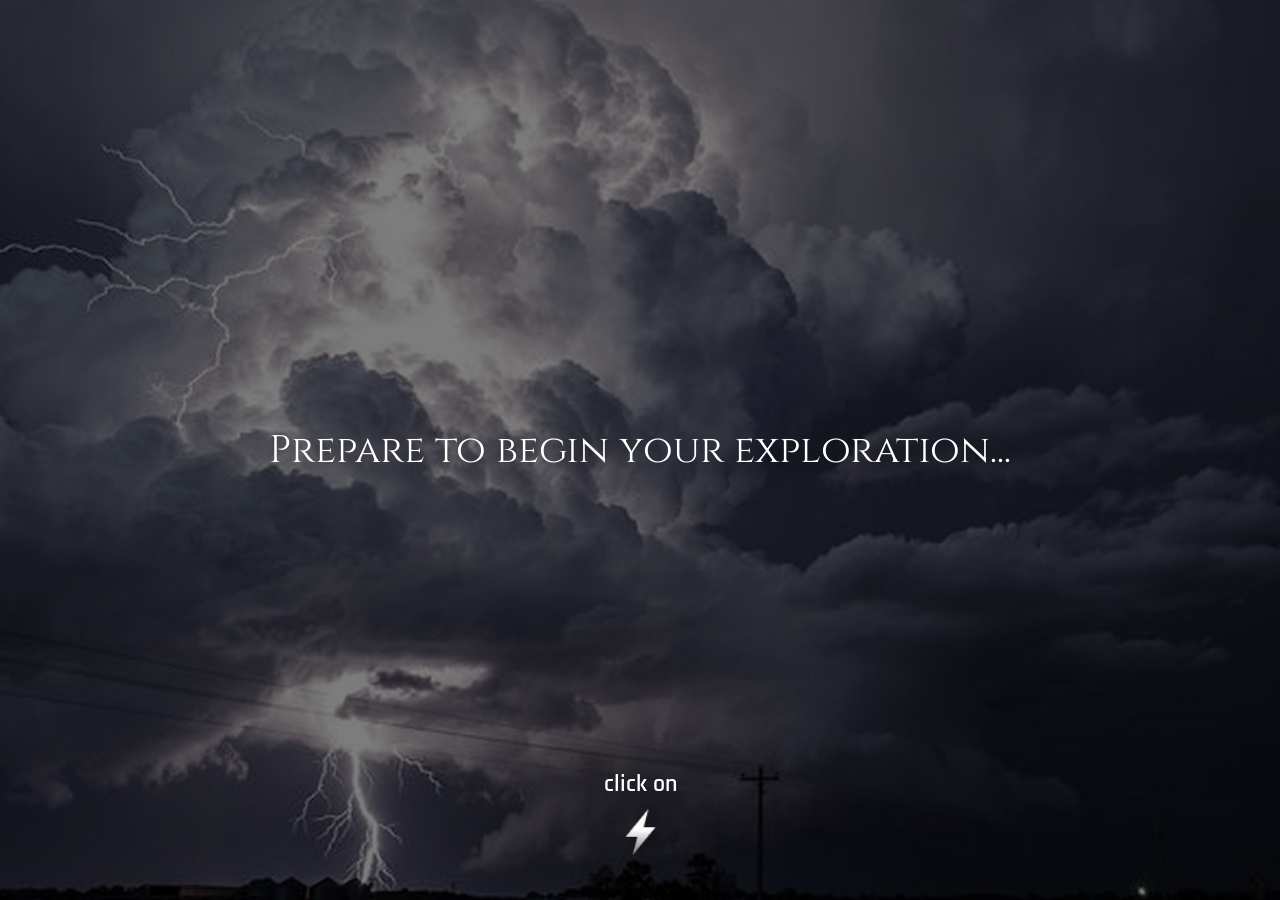
<file: index.html>
<!doctype html>
<html lang="en">
<head>
    <meta charset="UTF-8">
    <meta name="viewport"
          content="width=device-width, user-scalable=no, initial-scale=1.0, maximum-scale=1.0, minimum-scale=1.0">
    <meta http-equiv="X-UA-Compatible" content="ie=edge">
    <title>Home</title>
    <link rel="stylesheet" href="style.css">
</head>
<body>
    <div class="home_con">
        <div class="home_back"></div>
        <div class="home_title">Prepare to begin your exploration...</div>


        <div class="home_btn">
            <span>click on</span>
            <div class="home_icon"><img src="image/icon1.png"/></div>
        </div>
    </div>
    <script src="js/home.js"></script>
</body>
</html>
</file>
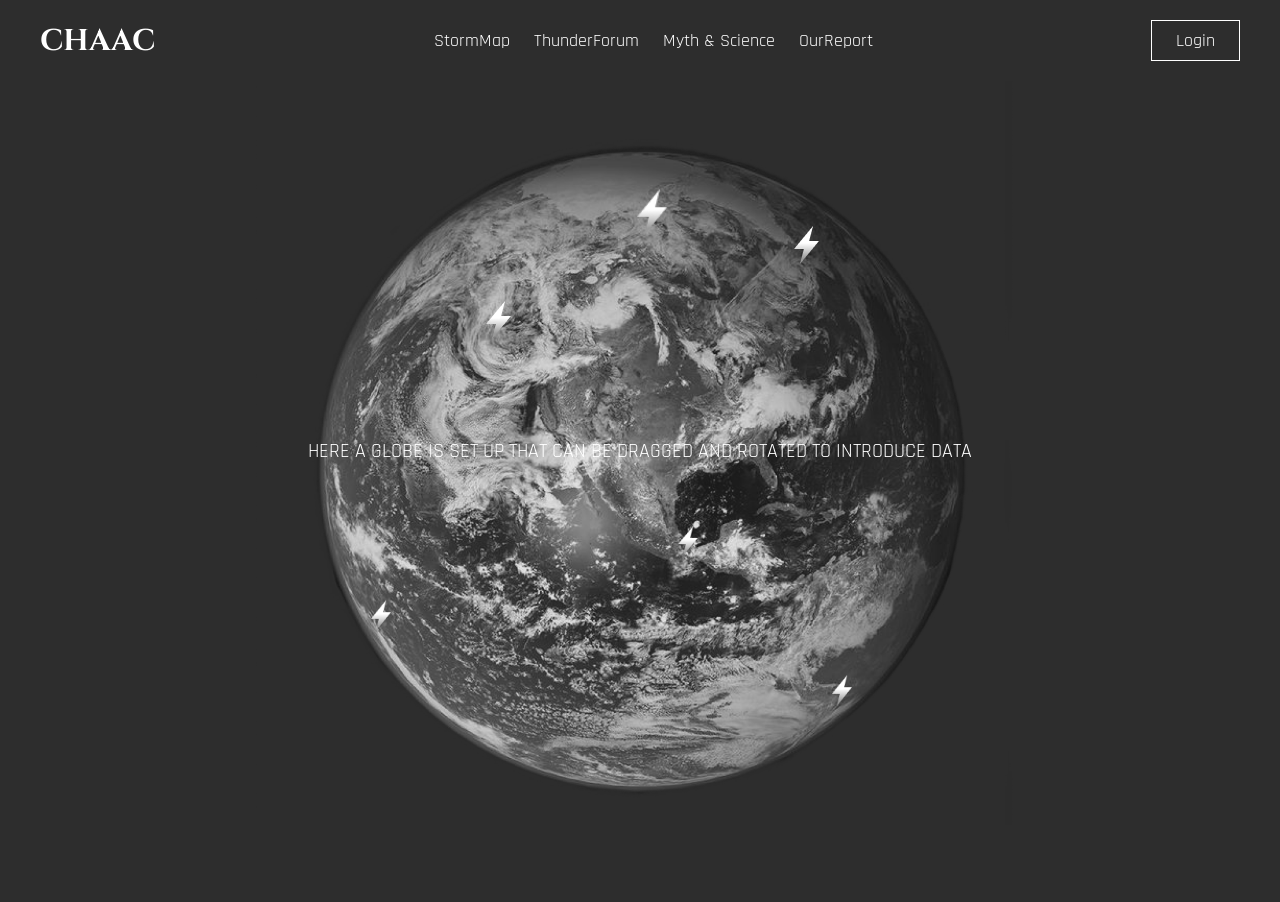
<file: forum.html>
<!doctype html>
<html lang="en">
<head>
    <meta charset="UTF-8">
    <meta name="viewport"
          content="width=device-width, user-scalable=no, initial-scale=1.0, maximum-scale=1.0, minimum-scale=1.0">
    <meta http-equiv="X-UA-Compatible" content="ie=edge">
    <title>Forum</title>
    <link rel="stylesheet" href="style.css">
</head>
<body>
<header class="map_header">
    <a href="./stormmap.html" class="logo">CHAAC</a>
    <menu>
        <a href="./stormmap1.html">StormMap</a>
        <a href="./forum.html">ThunderForum</a>
        <a href="#">Myth & Science</a>
        <a href="./ourreprt.html">OurReport</a>
    </menu>
    <a href="./login.html" class="login">Login</a>
</header>
<section class="forum_con">
    <div class="forum_con_earth">
        <img src="image/img9.png"/>
        <div class="forum_text">
            Here a globe is set up that can be dragged and rotated to introduce data
        </div>

        <div class="forum_icon1">
            <img src="image/icon1.png"/>
            <span>United Kingdom</span>
        </div>
        <div class="forum_icon2"><img src="image/icon1.png"/></div>
        <div class="forum_icon3"><img src="image/icon1.png"/></div>
        <div class="forum_icon4"><img src="image/icon1.png"/></div>
        <div class="forum_icon5"><img src="image/icon1.png"/></div>
        <div class="forum_icon6"><img src="image/icon1.png"/></div>
    </div>
</section>
<script>
    let forum_icon1 = document.querySelector('.forum_icon1')
    forum_icon1.onclick = function () {
        window.location.href = './forum2.html'
    }
</script>
</body>
</html>
</file>
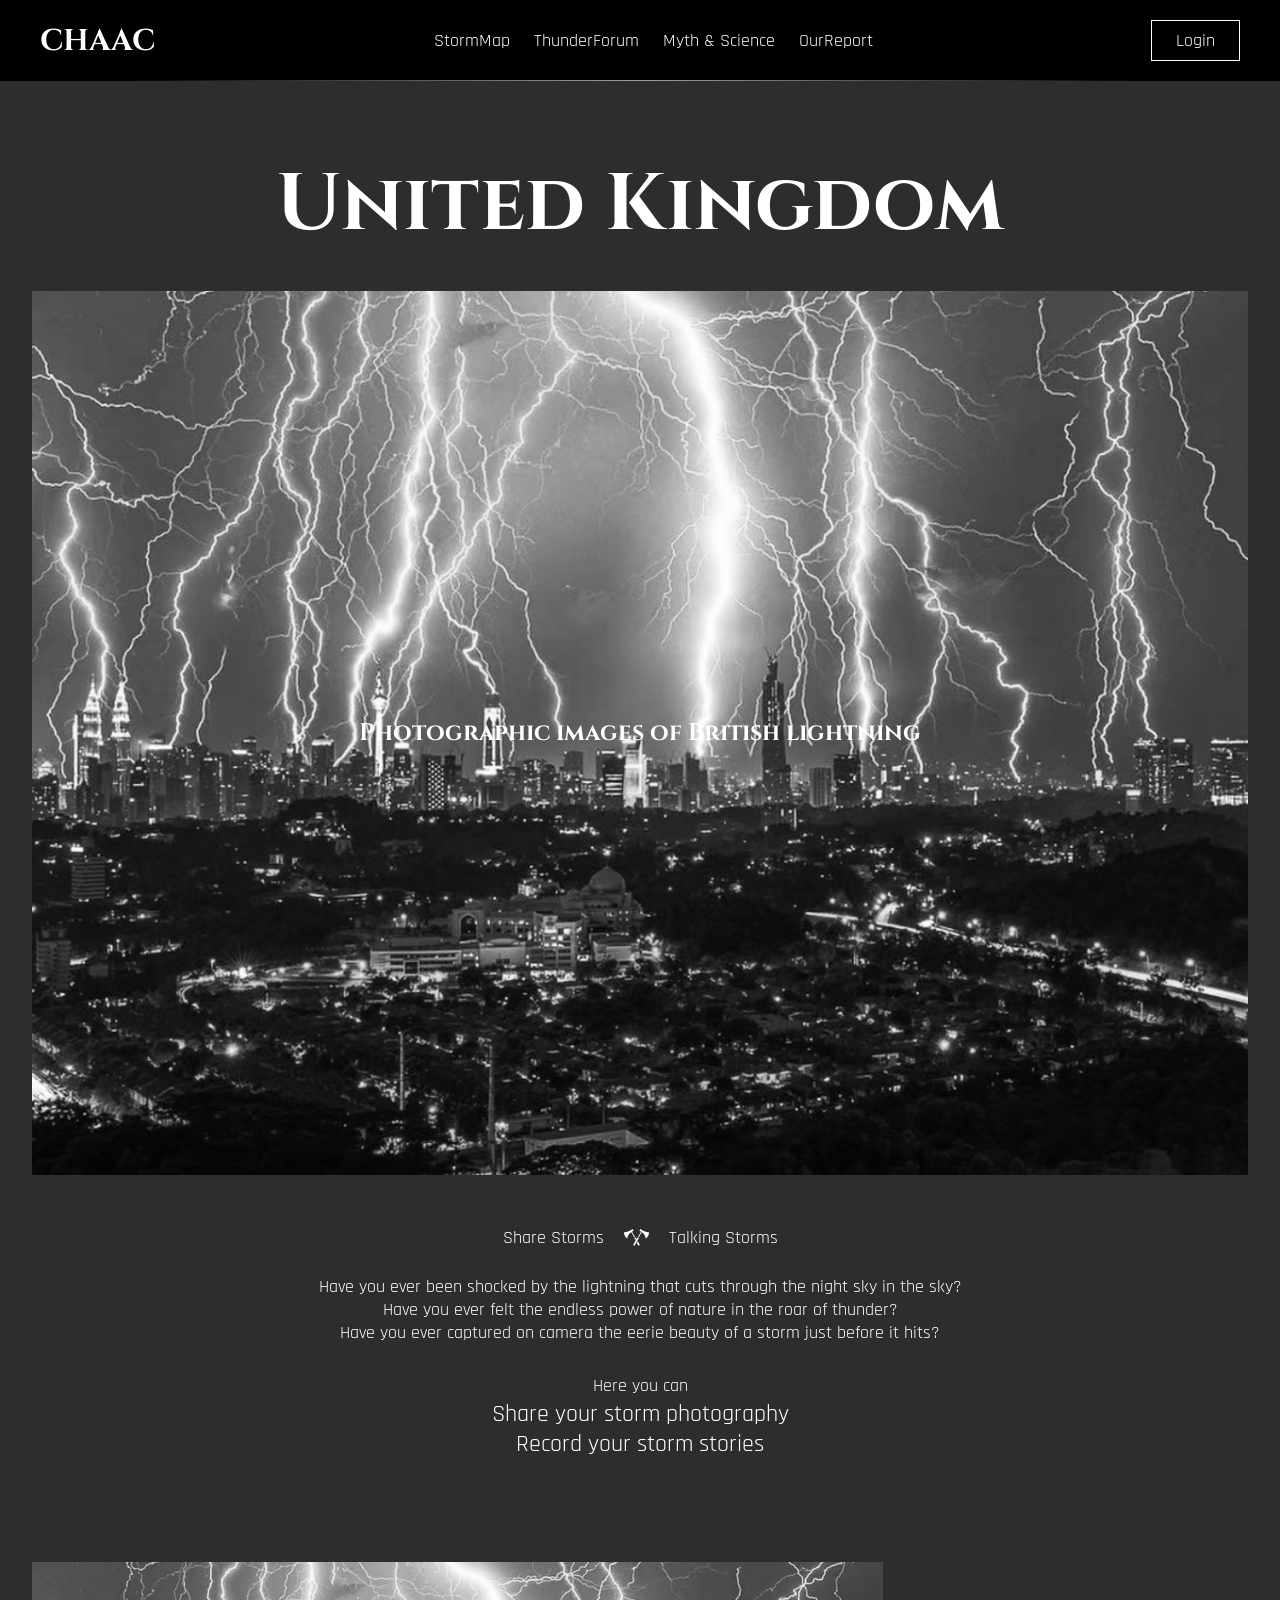
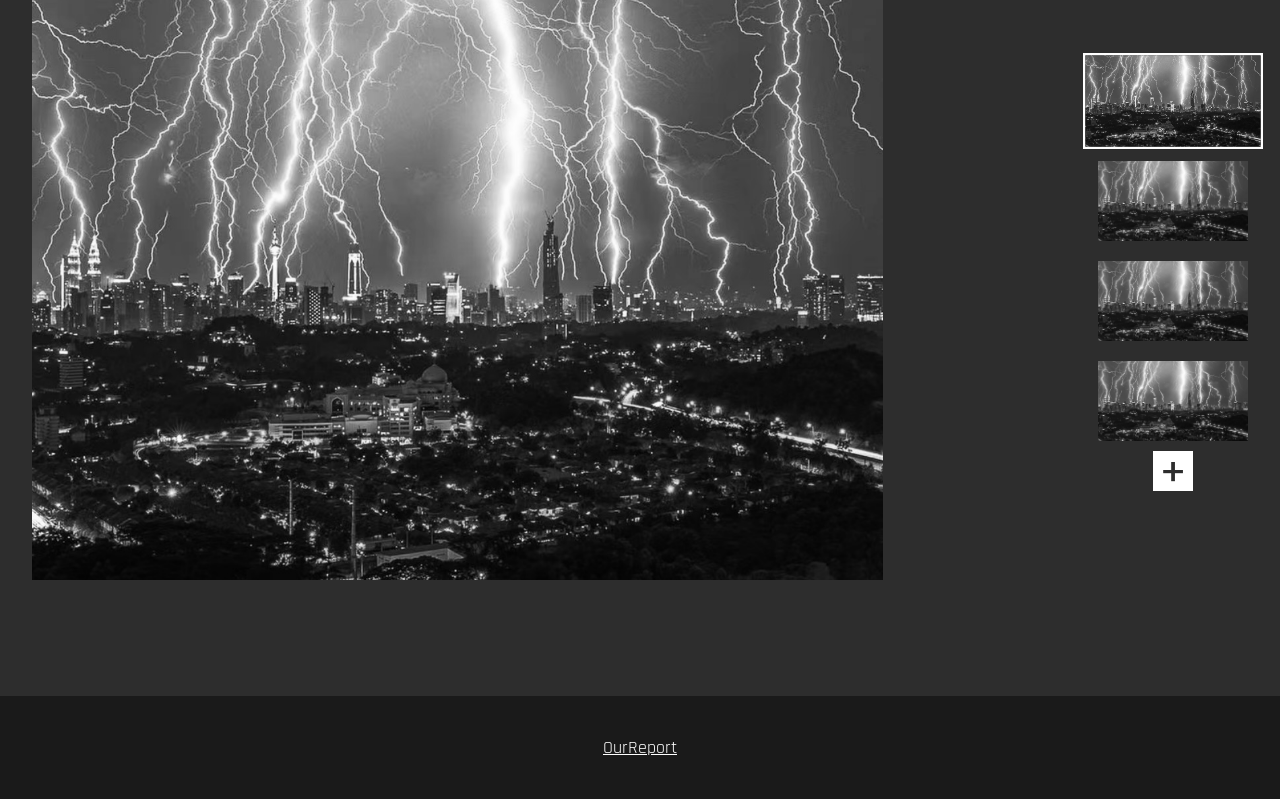
<file: forum2.html>
<!doctype html>
<html lang="en">
<head>
    <meta charset="UTF-8">
    <meta name="viewport"
          content="width=device-width, user-scalable=no, initial-scale=1.0, maximum-scale=1.0, minimum-scale=1.0">
    <meta http-equiv="X-UA-Compatible" content="ie=edge">
    <title>Forum</title>
    <link rel="stylesheet" href="style.css">
</head>
<body>
<header>
    <a href="./stormmap.html" class="logo">CHAAC</a>
    <menu>
        <a href="./stormmap1.html">StormMap</a>
        <a href="./forum.html">ThunderForum</a>
        <a href="#">Myth & Science</a>
        <a href="./ourreprt.html">OurReport</a>
    </menu>
    <a href="./login.html" class="login">Login</a>
    <div class="line"><img src="./image/navigation%20line.svg" alt=""></div>
</header>

<section class="forum2_con">
    <div class="forum2_con1">
        <div class="map_title">United Kingdom</div>
        <div class="forum2_con1_img">
            <img src="image/img10.jpg"/>
            <div class="forum2_con1_text">Photographic images of British lightning</div>
        </div>
    </div>
    <div class="forum2_con2">
        <div class="forum2_con2_title">Share Storms
            <div class="axe"><img src="./image/axe.svg" alt=""></div>
            Talking Storms
        </div>
        <div class="forum2_con2_text">
            Have you ever been shocked by the lightning that cuts through the night sky in the sky?
            <br>
            Have you ever felt the endless power of nature in the roar of thunder?
            <br>
            Have you ever captured on camera the eerie beauty of a storm just before it hits?

        </div>
        <div class="forum2_con2_text_bg">
            <span>Here you can</span>
            <br>
            Share your storm photography
            <br>
            Record your storm stories
        </div>
    </div>
    <div class="forum2_con3">
        <div class="forum2_con3_left"><img src="image/img10.jpg" class="forum2_con3_left_src"/></div>
        <div class="forum2_con3_right">
            <div class="forum2_con3_right_list">
                <div><img src="image/img10.jpg" class="img_list forum2_con3_right_img_active"/></div>
                <div><img src="image/img10.jpg" class="img_list"/></div>
                <div><img src="image/img10.jpg" class="img_list"/></div>
                <div><img src="image/img10.jpg" class="img_list"/></div>
            </div>

            <div class="forum2_con3_add"><img src="image/icon3.png"/></div>
        </div>
    </div>
</section>
<footer><a href="./ourreprt.html">OurReport</a></footer>
<script src="js/forum.js"></script>
</body>
</html>
</file>
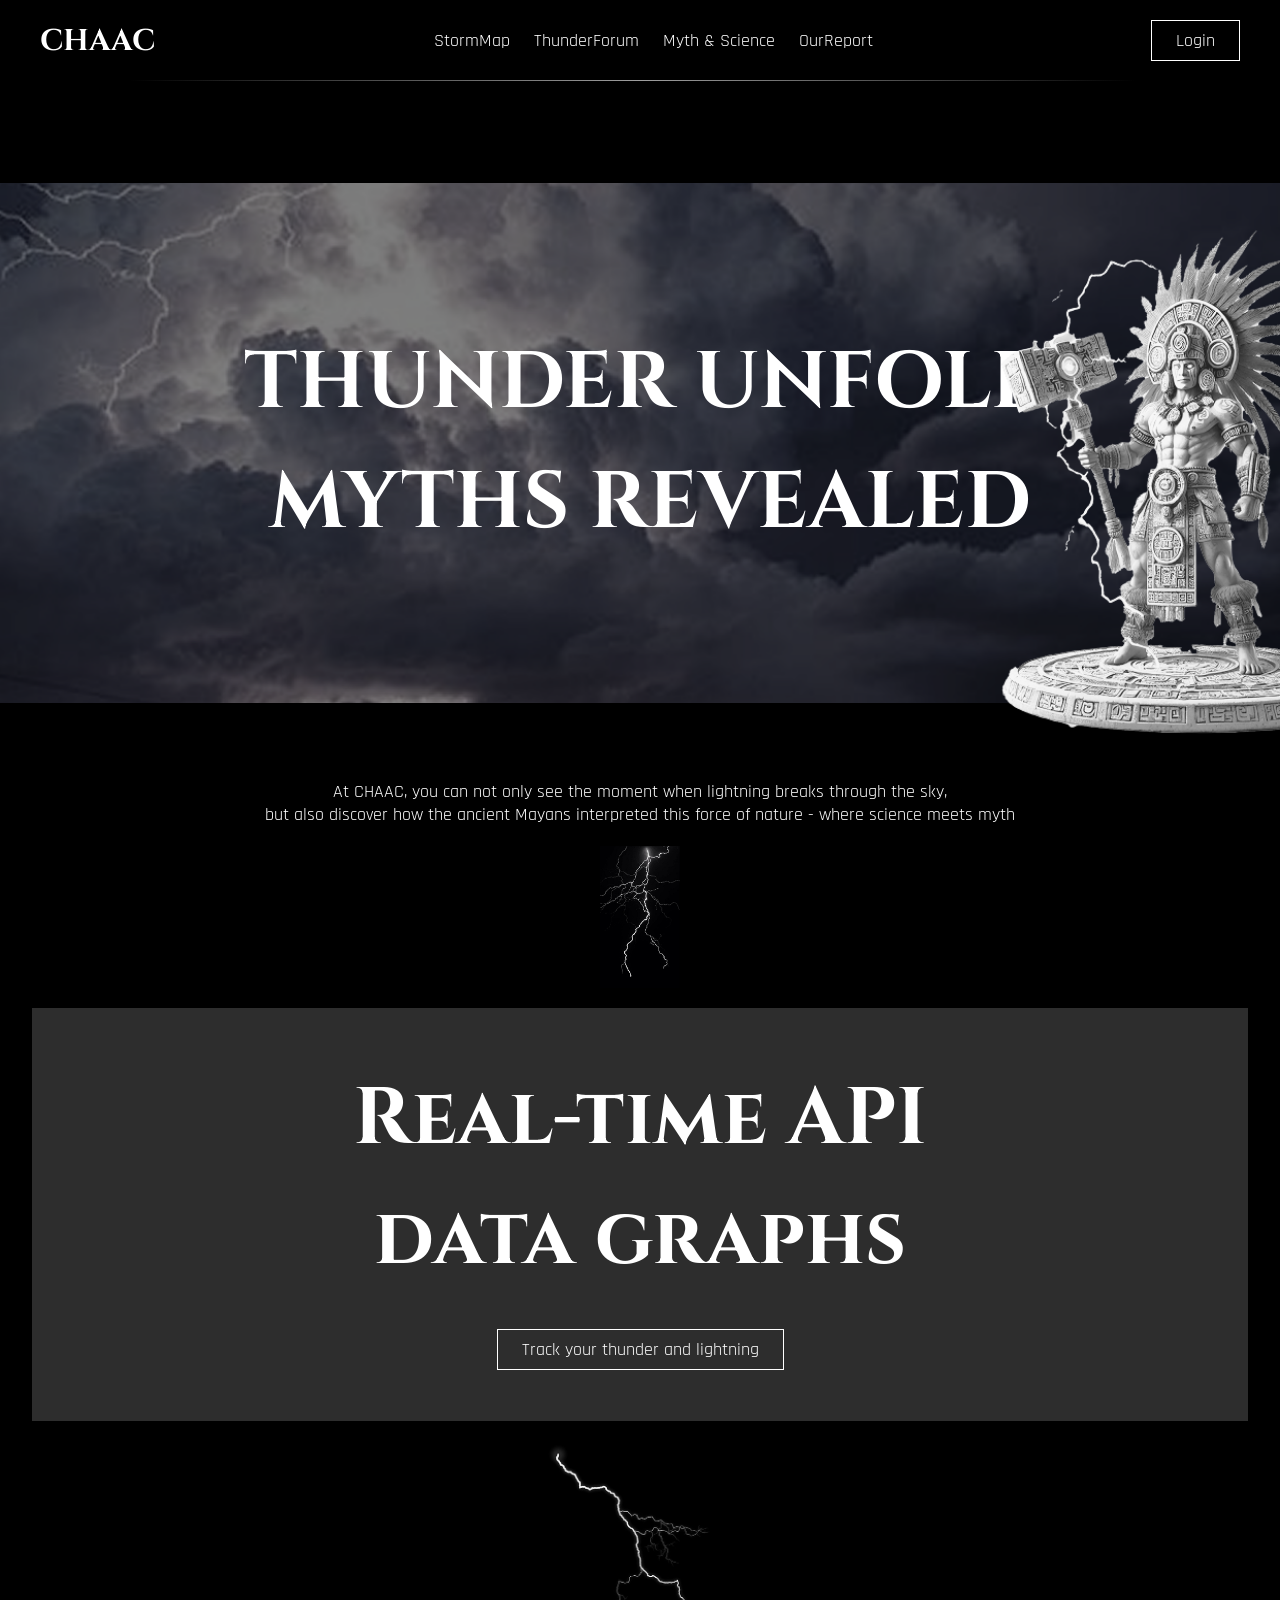
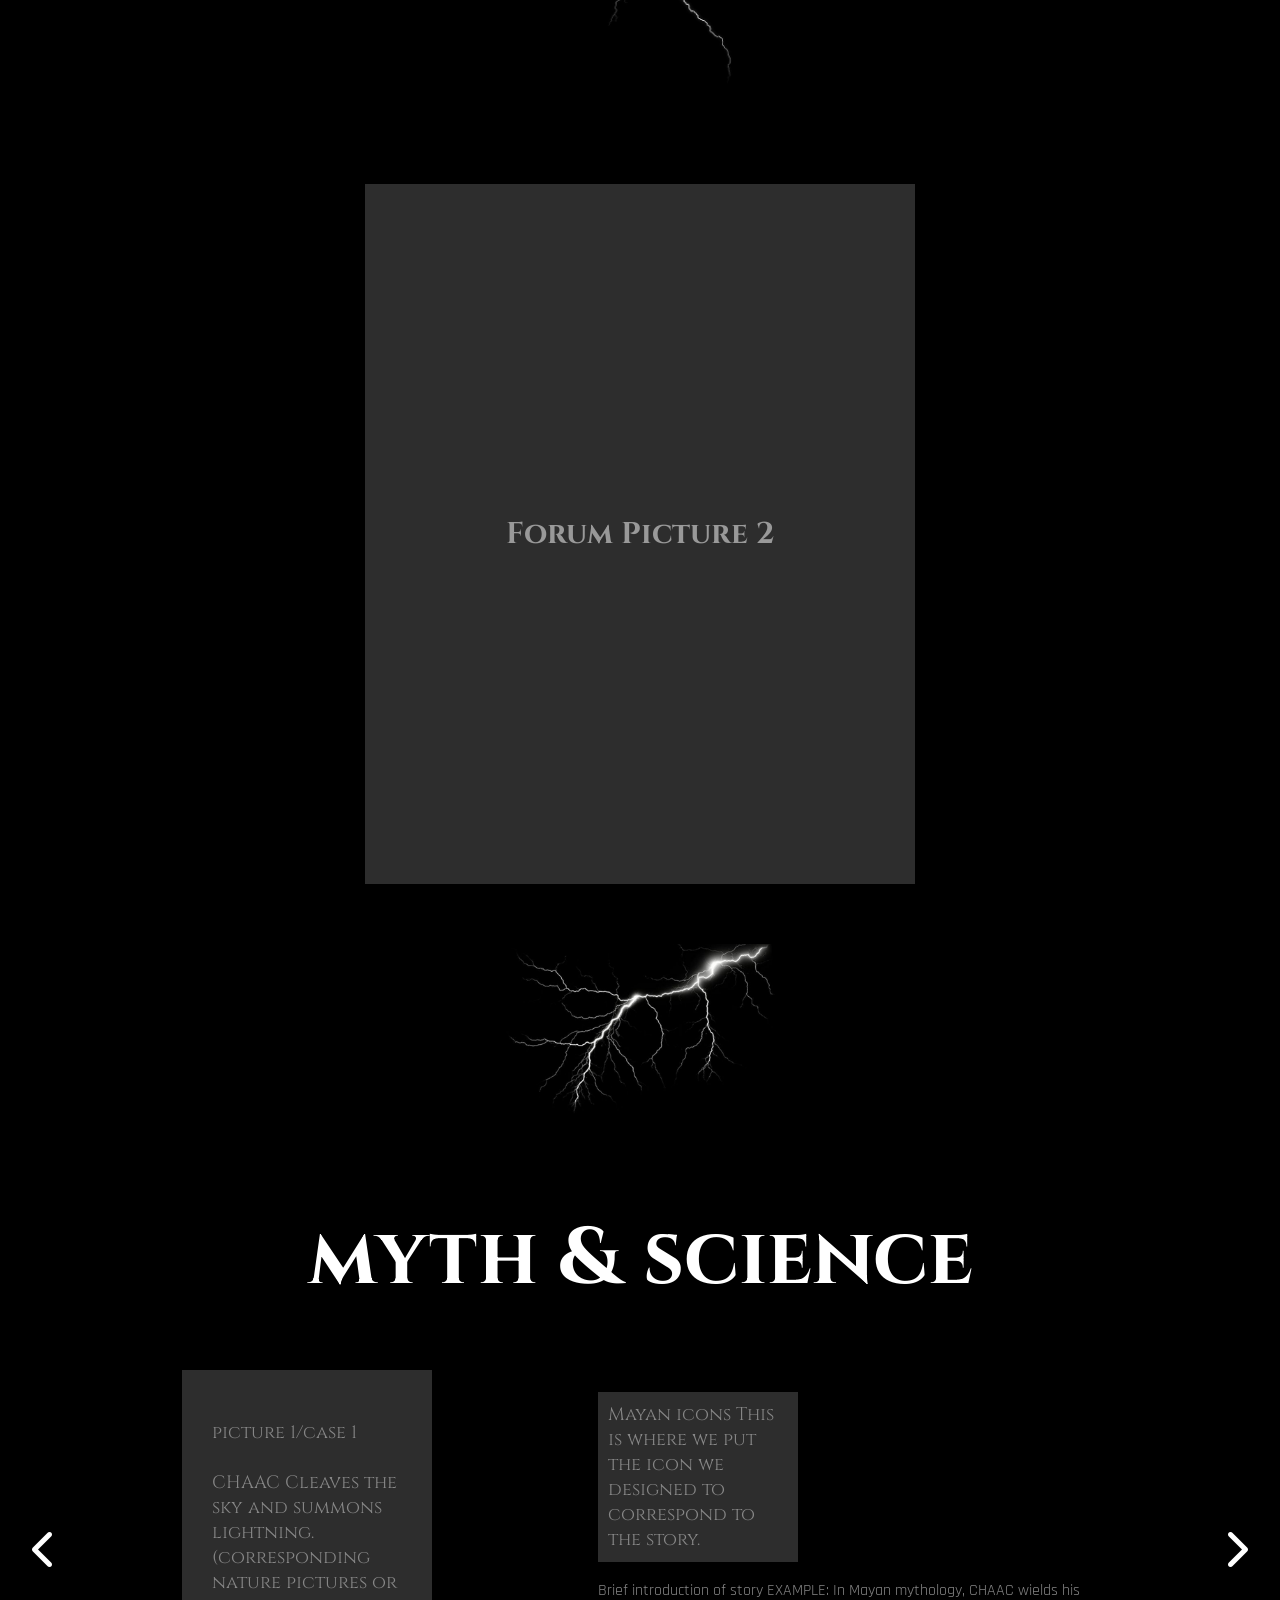
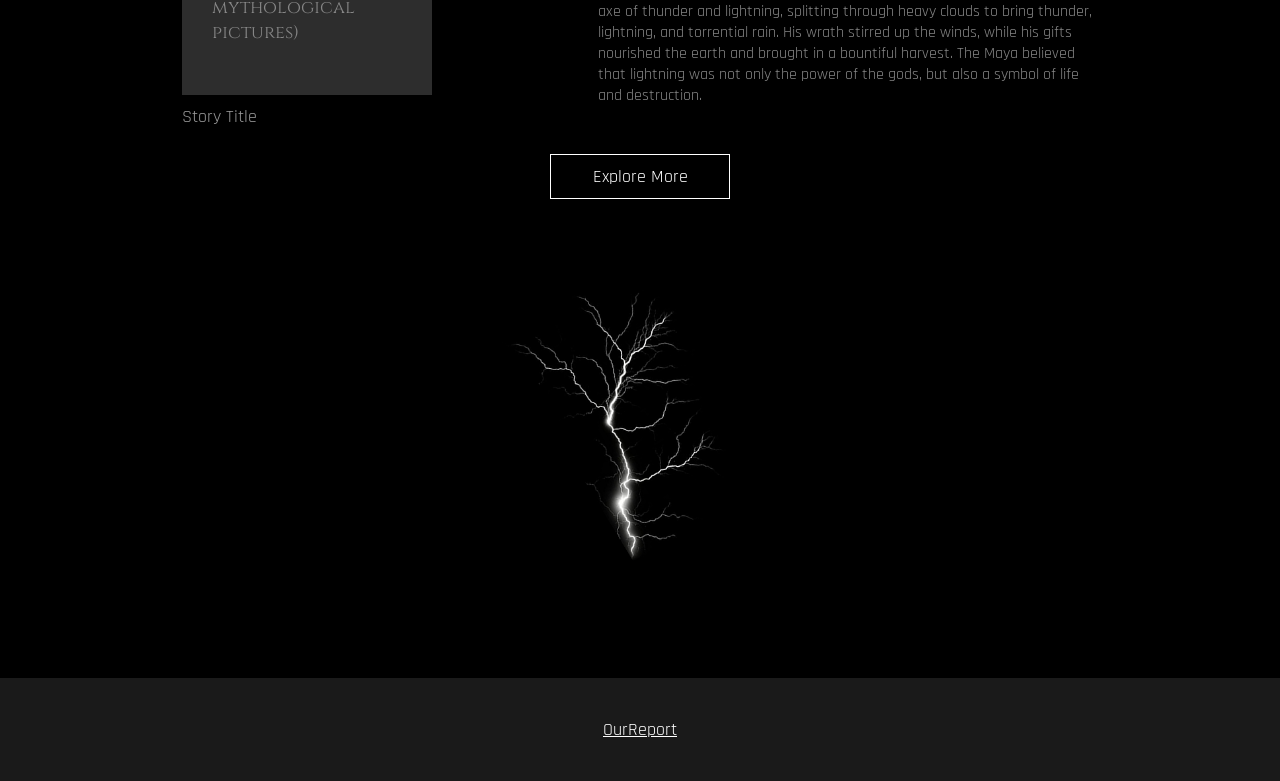
<file: stormmap.html>
<!doctype html>
<html lang="en">
<head>
    <meta charset="UTF-8">
    <meta name="viewport"
          content="width=device-width, user-scalable=no, initial-scale=1.0, maximum-scale=1.0, minimum-scale=1.0">
    <meta http-equiv="X-UA-Compatible" content="ie=edge">
    <title>StormMap</title>
    <link rel="stylesheet" href="style.css">
    <link rel="stylesheet" href="https://cdnjs.cloudflare.com/ajax/libs/font-awesome/6.4.2/css/all.min.css">
</head>
<body>
<header>
    <a href="./stormmap.html" class="logo">CHAAC</a>
    <menu>
        <a href="./stormmap1.html">StormMap</a>
        <a href="./forum.html">ThunderForum</a>
        <a href="#">Myth & Science</a>
        <a href="./ourreprt.html">OurReport</a>
    </menu>
    <a href="./login.html" class="login">Login</a>

    <div class="line"><img src="./image/navigation%20line.svg" alt=""></div>
</header>
<section class="map_con">
    <div class="map_con1">
        <div class="map_con1_img1">
            <div class="map_con1_title">
                thunder Unfold
                <br>
                Myths Revealed
            </div>
        </div>
        <div class="map_con1_img2"><img src="image/img3.png"/></div>
    </div>
    <div class="map_con2">
        <div class="map_con2_text">
            At CHAAC, you can not only see the moment when lightning breaks through the sky,
            <br>
            but also discover how the ancient Mayans interpreted this force of nature - where science meets myth
        </div>
        <div class="map_con2_img"><img src="image/img4.png"/></div>
        <div class="map_con2_con">
            <div class="map_title">
                Real-time API
                <br>
                data graphs
            </div>
            <a href="./stormmap1.html" class="map_con2_btn">Track your thunder and lightning</a>
        </div>
        <div class="map_con2_img2"><img src="image/img5.png"/></div>
    </div>
    <div class="map_con3">
        <div class="map_con3_con1">
            <div class="map_con3_con1_top_title">Share Storms <div class="axe"><img src="./image/axe.svg" alt=""></div>Talking Storms</div>
            <div class="map_con3_con1_title">
                THUNDER
                <br>
                FORUM
            </div>
            <a href="./forum.html" class="map_con3_btn">Go To Forum</a>
            <div class="map_con3_con1_list"></div>
        </div>
        <div class="map_con3_con2">Forum Picture 1</div>
        <div class="map_con3_con3">Forum Picture 2</div>
        <div class="map_con3_img1"><img src="image/img6.png"/></div>
    </div>
    <div class="map_con4">
        <div class="map_title">myth & science</div>
        <div class="map_con4_switch">
            <div class="map_con4_switch_left"><i class="fas fa-chevron-left"></i></div>

            <div class="map_con4_con">
                <div class="map_con4_list">
                    <div>
                        <div class="map_con4_list_left">
                            <div class="map_con4_list_left_text">
                                picture 1/case 1
                                <br>
                                <br>
                                CHAAC Cleaves the sky and summons lightning.
                                <br>
                                (corresponding nature pictures or mythological pictures)
                            </div>
                            <div class="map_con4_list_left_title">Story Title</div>
                        </div>
                        <div class="map_con4_list_right">
                            <div class="map_con4_list_right_text">
                                Mayan icons This is where we put the icon we designed to correspond to the story.
                            </div>
                            <br>
                            <div class="map_con4_list_right_des">
                                Brief introduction of story
                                EXAMPLE: In Mayan mythology, CHAAC wields his axe of thunder and lightning, splitting
                                through heavy clouds to bring thunder, lightning, and torrential rain. His wrath stirred up
                                the winds, while his gifts nourished the earth and brought in a bountiful harvest. The Maya
                                believed that lightning was not only the power of the gods, but also a symbol of life and
                                destruction.
                            </div>
                        </div>
                    </div>
                    <div>
                        <div class="map_con4_list_left">
                            <div class="map_con4_list_left_text">
                                picture 1/case 1
                                <br>
                                <br>
                                CHAAC Cleaves the sky and summons lightning.
                                <br>
                                (corresponding nature pictures or mythological pictures)
                            </div>
                            <div class="map_con4_list_left_title">Story Title</div>
                        </div>
                        <div class="map_con4_list_right">
                            <div class="map_con4_list_right_text">
                                Mayan icons This is where we put the icon we designed to correspond to the story.
                            </div>
                            <br>
                            <div class="map_con4_list_right_des">
                                Brief introduction of story
                                EXAMPLE: In Mayan mythology, CHAAC wields his axe of thunder and lightning, splitting
                                through heavy clouds to bring thunder, lightning, and torrential rain. His wrath stirred up
                                the winds, while his gifts nourished the earth and brought in a bountiful harvest. The Maya
                                believed that lightning was not only the power of the gods, but also a symbol of life and
                                destruction.
                            </div>
                        </div>
                    </div>
                    <div>
                        <div class="map_con4_list_left">
                            <div class="map_con4_list_left_text">
                                picture 1/case 1
                                <br>
                                <br>
                                CHAAC Cleaves the sky and summons lightning.
                                <br>
                                (corresponding nature pictures or mythological pictures)
                            </div>
                            <div class="map_con4_list_left_title">Story Title</div>
                        </div>
                        <div class="map_con4_list_right">
                            <div class="map_con4_list_right_text">
                                Mayan icons This is where we put the icon we designed to correspond to the story.
                            </div>
                            <br>
                            <div class="map_con4_list_right_des">
                                Brief introduction of story
                                EXAMPLE: In Mayan mythology, CHAAC wields his axe of thunder and lightning, splitting
                                through heavy clouds to bring thunder, lightning, and torrential rain. His wrath stirred up
                                the winds, while his gifts nourished the earth and brought in a bountiful harvest. The Maya
                                believed that lightning was not only the power of the gods, but also a symbol of life and
                                destruction.
                            </div>
                        </div>
                    </div>
                </div>
            </div>

            <div class="map_con4_switch_right"><i class="fas fa-chevron-right"></i></div>
        </div>
        <a href="" class="map_con4_btn">Explore More</a>

        <div class="map_con4_img"><img src="image/img7.png"/></div>
    </div>
</section>
<footer><a href="./ourreprt.html">OurReport</a></footer>
<script src="js/map.js"></script>
</body>
</html>
</file>
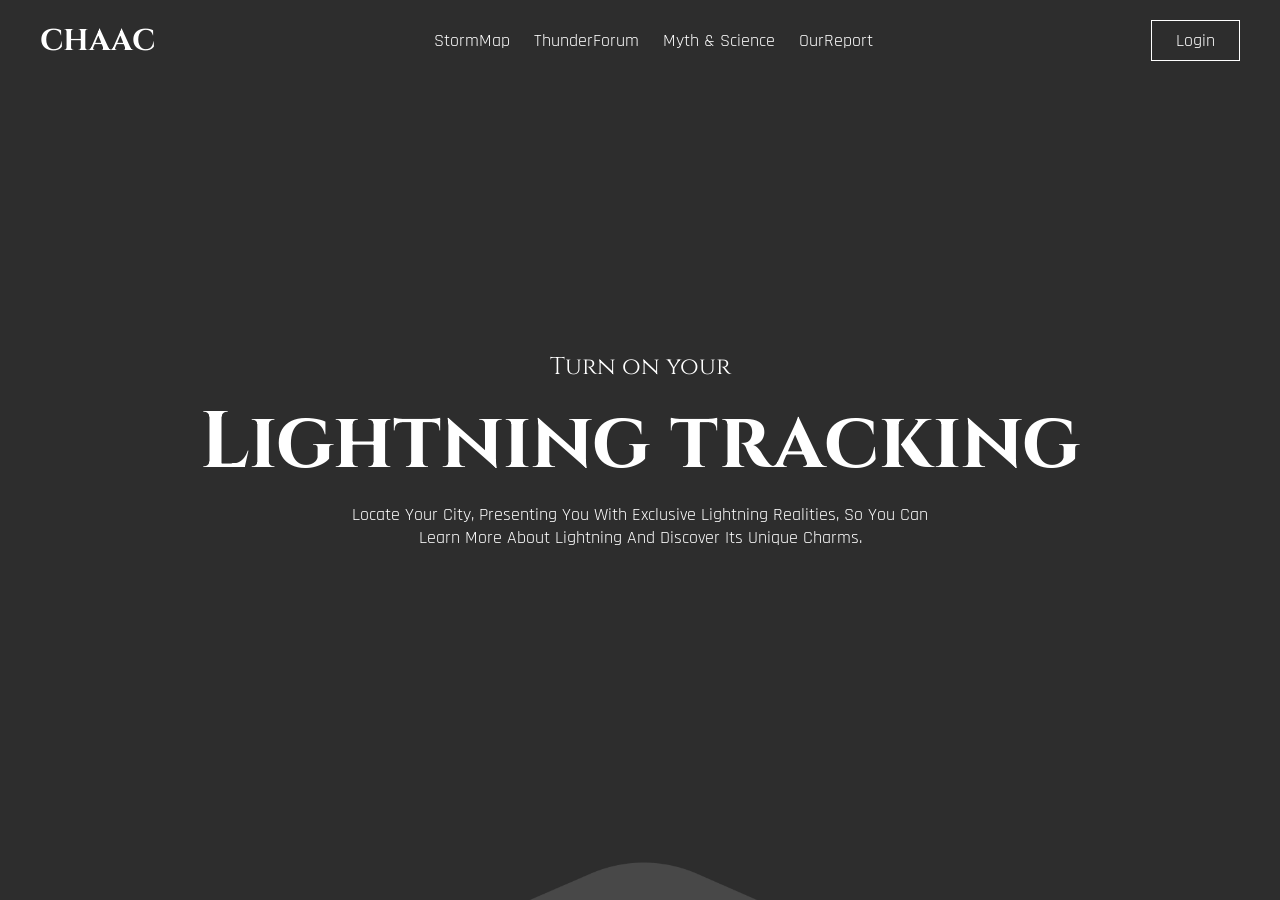
<file: stormmap1.html>
<!doctype html>
<html lang="en">
<head>
    <meta charset="UTF-8">
    <meta name="viewport"
          content="width=device-width, user-scalable=no, initial-scale=1.0, maximum-scale=1.0, minimum-scale=1.0">
    <meta http-equiv="X-UA-Compatible" content="ie=edge">
    <title>StormMap</title>
    <link rel="stylesheet" href="style.css">
</head>
<body>
<header class="map_header">
    <a href="./stormmap.html" class="logo">CHAAC</a>
    <menu>
        <a href="./stormmap1.html">StormMap</a>
        <a href="./forum.html">ThunderForum</a>
        <a href="#">Myth & Science</a>
        <a href="./ourreprt.html">OurReport</a>
    </menu>
    <a href="./login.html" class="login">Login</a>
</header>
<section class="map2_con">
    <div class="map2_con_sm_title">Turn on your</div>
    <div class="map_title">Lightning tracking</div>
    <div class="map2_con_des">Locate your city, presenting you with exclusive lightning realities, so you can <br> learn more
        about lightning and discover its unique charms.
    </div>
    <div class="map2_img_con">
        <img src="image/img8.png"/>
        <div class="map2_img_btn">
            <div class="icon2"><img src="image/icon2.png"/></div>
            <span>start</span>
        </div>
    </div>
</section>
<script>
    let map2_img_btn = document.querySelector('.map2_img_btn')
    map2_img_btn.onclick = function () {
        window.location.href = './stormmap2.html'
    }
</script>
</body>
</html>
</file>
<file: style.css>
@import url('https://fonts.googleapis.com/css2?family=Cinzel:wght@400..900&family=Rajdhani:wght@300;400;500;600;700&display=swap');

* {
    padding: 0;
    margin: 0;
    box-sizing: border-box;
}

img {
    width: 100%;
    display: block;
}

.home_con {
    width: 100vw;
    height: 100vh;

    display: flex;
    align-items: center;
    justify-content: center;
    position: relative;
    background: black;
}

.home_back {
    position: absolute;
    left: 50%;
    top: 50%;
    background: url("./image/img1.png") no-repeat center;
    background-size: cover;
    width: 100%;
    height: 100%;
    transform: translate(-50%, -50%);
    transition: all 0.6s;
}

/*.home_animation{*/
/*    animation: example 0.3s forwards 1;*/
/*}*/
/*@keyframes example {*/
/*    0%{*/
/*        width: 50px;*/
/*        height: 60%;*/
/*    }*/
/*    50%{*/
/*        width: 80px;*/
/*        height: 60%;*/
/*    }*/
/*    70%{*/
/*        width: 50px;*/
/*        height: 60%;*/
/*    }*/
/*    80%{*/
/*        width: 70px;*/
/*        height: 60%;*/
/*    }*/
/*    90%{*/
/*        width: 50px;*/
/*        height: 60%;*/
/*    }*/
/*    95%{*/
/*        width: 60px;*/
/*        height: 60%;*/
/*    }*/
/*    100%{*/
/*        width: 50px;*/
/*        height: 60%;*/
/*    }*/
/*}*/
.home_title {
    font-family: "Cinzel", serif;
    font-size: 3vw;
    color: white;
    z-index: 20;
    opacity: 1;
    transition: all 0.3s;
}

.home_btn {
    position: absolute;
    left: 50%;
    transform: translateX(-50%);
    bottom: 5%;
    z-index: 10;
}

.home_btn {
    color: #FFFFFF;
    font-family: "Rajdhani", serif;
    font-size: 24px;
    font-weight: 600;
    cursor: pointer;
    transition: all 0.3s;
}

.home_btn:hover {
    transform: translateX(-50%) scale(1.1);
}

.home_icon {
    width: 30px;
    margin: 10px auto 0 auto;
}


/**home page start**/
header {
    width: 100%;
    padding: 20px 40px;
    background: black;
    display: flex;
    justify-content: space-between;
    align-items: center;
    position: relative;
}

header a {
    text-decoration: none;
    color: white;
    font-family: "Rajdhani", serif;
}

menu a {
    margin: 0 10px;
    font-size: 18px;
}

.logo {
    font-family: "Cinzel", serif !important;
    font-size: 30px;
    font-weight: bold;
}

.login {
    border: 1px solid white;
    padding: 8px 24px;
    font-size: 18px;
    transition: all 0.3s;
}

.login:hover {
    background: white;
    color: black;
}

.line {
    width: 80%;
    position: absolute;
    left: 50%;
    transform: translateX(-50%);
    bottom: 0;
}

.map_con {
    width: 100%;
    background: black;
    padding: 5vw 0;
}

.map_con1 {
    max-width: 1300px;
    min-width: 1300px;
    margin: auto;
    width: 95%;
    display: flex;
    align-items: center;
    justify-content: center;
    position: relative;
    padding: 3vw 0;
}

.map_con1_img1 {
    width: 50px;
    height: 520px;
    background: url("./image/img2.png") no-repeat center;
    background-size: cover;
    transition: all 0.6s;
    display: flex;
    align-items: center;
    justify-content: center;
}

.map_con1_title {
    color: white;
    text-transform: uppercase;
    font-family: "Cinzel", serif !important;
    font-size: 80px;
    font-weight: bold;
    line-height: 150%;
    overflow: hidden;
    text-align: center;
    width: 1300px;
    white-space: nowrap;
}

.map_con1_img2 {
    width: 30%;
    position: absolute;
    bottom: 0;
    right: 0;
    transform: translate(20%, 0);
}

.map_con2 {
    max-width: 1300px;
    margin: auto;
    width: 95%;
    background: black;
    padding: 3vw 0;
    /*display: flex;*/
    /*align-items: center;*/
    /*justify-content: center;*/
    /*position: relative;*/
}

.map_con2_text {
    text-align: center;
    color: white;
    font-family: "Rajdhani", serif;
    font-size: 18px;
}

.map_con2_img {
    width: 80px;
    margin: 20px auto;
}

.map_con2_con {
    width: 100%;
    padding: 4vw 0;
    background: #2D2D2D;
}

.map_title {
    color: white;
    /*text-transform: uppercase;*/
    font-family: "Cinzel", serif !important;
    font-size: 80px;
    font-weight: bold;
    line-height: 150%;
    overflow: hidden;
    text-align: center;
    max-width: 1300px;
    width: 100%;
    white-space: nowrap;
}

.map_con2_con {
    display: flex;
    flex-direction: column;
    align-items: center;
    justify-content: center;
}

.map_con2_btn {
    border: 1px solid white;
    font-family: "Rajdhani", serif;
    font-size: 18px;
    color: white;
    text-decoration: none;
    padding: 8px 24px;
    transition: all 0.3s;
    margin-top: 30px;
}

.map_con2_btn:hover {
    background: white;
    color: black;
}

.map_con2_img2 {
    width: 300px;
    margin: 20px auto;
}

.map_con3 {
    max-width: 1300px;
    margin: auto;
    width: 95%;
    background: black;
    padding: 3vw 0;
    position: relative;
    overflow: hidden;
}

.map_con3_con1 {
    width: 550px;
    height: 700px;
    margin: auto;
    text-align: center;
    display: flex;
    align-items: center;
    justify-content: center;
    flex-direction: column;
    position: relative;
}

.map_con3_con1_top_title {
    color: white;
    text-align: center;
    font-family: "Rajdhani", serif !important;
    display: flex;
    align-items: center;
    justify-content: center;
    position: absolute;
    left: 50%;
    transform: translateX(-50%);
    top: 0;
    font-size: 18px;
}

.axe {
    width: 25px;
    margin: 0 20px;
}

.map_con3_con1_title {
    color: white;
    font-size: 100px;
    text-align: center;
    font-weight: bold;
    font-family: "Cinzel", serif !important;
    margin-bottom: 40px;
}

.map_con3_btn {
    border: 2px solid white;
    font-family: "Rajdhani", serif;
    font-size: 20px;
    color: white;
    text-decoration: none;
    padding: 8px 24px;
    transition: all 0.3s;
    font-weight: bold;
}

.map_con3_btn:hover {
    background: white;
    color: black;
}

.map_con3_con1_list {
    position: absolute;
    height: 10px;
    background: white;
    width: 60%;
    left: 50%;
    transform: translateX(-50%);
    bottom: 0;
}

.map_con3_con2, .map_con3_con3 {
    position: absolute;
    left: 50%;
    top: 3vw;
    width: 550px;
    height: 700px;
    background: #2D2D2D;
    transform: translateX(-50%);
    display: flex;
    align-items: center;
    justify-content: center;
    color: #999999;
    font-size: 30px;
    font-weight: bold;
    font-family: "Cinzel", serif !important;
    transition: all 0.6s;
}

.map_con3:hover .map_con3_con2 {
    left: 10%;
    top: 10vw;
    transform: translateX(-50%) rotate(-15deg);
}

.map_con3:hover .map_con3_con3 {
    left: 90%;
    top: 10vw;
    transform: translateX(-50%) rotate(15deg);
}

.map_con3_img1 {
    width: 300px;
    margin: 60px auto 0 auto;
}

.map_con4 {
    max-width: 1300px;
    margin: auto;
    width: 95%;
    background: black;
    padding: 3vw 0;
}
.map_con4_switch{
    width: 100%;
    display: flex;
    justify-content: space-between;
    align-items: center;
    margin-top: 4vw;
}
.map_con4_switch_right,.map_con4_switch_left{
    cursor: pointer;
}
.map_con4_switch_left i,.map_con4_switch_right i{
    color: white;
    font-size: 40px;
    transition: all 0.3s;
}
.map_con4_switch_left i:hover{
    transform: scale(1.2);
}
.map_con4_switch_right i:hover{
    transform: scale(1.2);
}
.map_con4_con {
    width: calc(100% - 300px);
    overflow: hidden;
}


.map_con4_list {
    width: 300%;
    display: grid;
    grid-template-columns: 1fr 1fr 1fr;
    transition: all 0.3s;
    /*grid-gap: 5%;*/
}

.map_con4_list > div {
    display: flex;
    justify-content: space-between;
    align-items: center;
}

.map_con4_list_left_text {
    padding: 50px 30px;
    color: #868686;
    background: #2D2D2D;
    font-family: "Cinzel", serif !important;
    font-size: 18px;
    width: 250px;
}

.map_con4_list_left_title {
    font-size: 18px;
    font-family: "Rajdhani", serif;
    color: #999999;
    margin-top: 10px;
}

.map_con4_list_right_text {
    width: 200px;
    color: #868686;
    background: #2D2D2D;
    font-family: "Cinzel", serif !important;
    font-size: 18px;
    padding: 10px;
}

.map_con4_list_right_des {
    font-family: "Rajdhani", serif !important;
    font-size: 16px;
    color: #868686;
    width: 500px;
}

.map_con4_btn {
    border: 1px solid white;
    font-family: "Rajdhani", serif;
    font-size: 18px;
    color: white;
    text-decoration: none;
    padding: 10px 24px;
    transition: all 0.3s;
    display: block;
    width: 180px;
    margin: 2vw auto 0 auto;
    text-align: center;
}

.map_con4_btn:hover {
    background: white;
    color: black;
}

.map_con4_img {
    width: 300px;
    margin: 3vw auto 0 auto;
}

footer {
    background: #1A1A1A;
    color: white;
    font-family: "Rajdhani", serif;
    font-size: 18px;
    text-align: center;
    padding: 40px 0;
}
footer a{
    color: white;
}

/**home page end**/

/*map style start*/
.map_header {
    background: #2D2D2D;
    position: fixed !important;
    top: 0;
    left: 0;
    z-index: 99;
}

.map2_con {
    width: 100vw;
    height: 100vh;
    background: #2D2D2D;
    position: relative;
    display: flex;
    align-items: center;
    justify-content: center;
    flex-direction: column;
    overflow: hidden;
}

.map2_con_sm_title {
    color: white;
    font-family: "Cinzel", serif !important;
    font-size: 24px;
}

.map2_con_des {
    font-family: "Rajdhani", serif;
    font-size: 18px;
    text-align: center;
    text-transform: capitalize;
    color: white;
}

.map2_img_con {
    width: 100%;
    position: absolute;
    left: 0;
    bottom: 0;
    transform: translateY(90%);
    transition: all 0.3s;
}

.map2_img_con:hover {
    transform: translateY(50%);
}

.icon2 {
    width: 20px;
    margin: 0 auto 5px auto;
}

.map2_img_btn {
    position: absolute;
    left: 50%;
    transform: translateX(-50%);
    top: 25%;
    text-align: center;
    color: white;
    font-family: "Rajdhani", serif;
    font-size: 18px;
    cursor: pointer;
    transition: all 0.3s;
}

.map2_img_btn:hover {
    transform: translateX(-50%) scale(1.1);
}

.map2_ipt {
    width: 400px;
    border: 1px solid white;
    padding: 5px;
    margin-top: 20px;
    height: auto;
    display: flex;
    justify-content: space-between;
}

.map2_btn {
    text-decoration: none;
    background: white;
    color: black;
    padding: 8px 20px;
    font-family: "Rajdhani", serif;
    font-size: 18px;
    display: block;
}

.map2_ipt input {
    width: calc(100% - 80px);
    background: none;
    border: none;
    outline: none;
}

/*map style end*/


/*forum style start*/
.forum_con {
    width: 100%;
    min-height: 100vh;
    background: #2D2D2D;
    display: flex;
    align-items: center;
    justify-content: center;
    padding: 6vw 0;
    overflow-x: hidden;
}

.forum_con_earth {
    width: 60%;
    position: relative;
}

.forum_text {
    color: white;
    font-family: "Rajdhani", serif;
    position: absolute;
    left: 50%;
    top: 50%;
    transform: translate(-50%, -50%);
    text-transform: uppercase;
    font-size: 20px;
    width: 100%;
    text-align: center;
}

.forum_icon1 {
    width: 100px;
    transition: all 0.3s;
    position: absolute;
    left: 45%;
    top: 15%;
    cursor: pointer;
    text-align: center;
}

.forum_icon1 img {
    width: 30px;
    margin: auto;
}

.forum_icon1:hover {
    transform: scale(1.1);
}

.forum_icon2 {
    width: 25px;
    transition: all 0.3s;
    position: absolute;
    left: 30%;
    top: 30%;
}

.forum_icon3 {
    width: 25px;
    transition: all 0.3s;
    position: absolute;
    left: 70%;
    top: 20%;
}

.forum_icon4 {
    width: 20px;
    transition: all 0.3s;
    position: absolute;
    left: 55%;
    top: 60%;
}

.forum_icon5 {
    width: 20px;
    transition: all 0.3s;
    left: 15%;
    top: 70%;
    position: absolute;
}

.forum_icon6 {
    width: 20px;
    transition: all 0.3s;
    left: 75%;
    top: 80%;
    position: absolute;
}

.forum_icon1 span {
    font-family: "Rajdhani", serif;
    color: white;
    white-space: nowrap;
    opacity: 0;
    transition: all 0.3s;
}

.forum_icon1:hover span {
    opacity: 1;
}

.forum2_con {
    width: 100%;
    background: #2D2D2D;
    padding: 5vw 0;
}

.forum2_con1 {
    max-width: 1300px;
    margin: auto;
    width: 95%;
}

.forum2_con1_img {
    width: 100%;
    margin-top: 2vw;
    position: relative;
}

.forum2_con1_text {
    position: absolute;
    left: 50%;
    top: 50%;
    transform: translate(-50%, -50%);
    color: white;
    font-family: "Cinzel", serif !important;
    font-size: 24px;
    font-weight: bold;
}

.forum2_con2 {
    max-width: 1300px;
    margin: auto;
    width: 95%;
    padding: 4vw 0;
}

.forum2_con2_title {
    color: white;
    text-align: center;
    font-family: "Rajdhani", serif !important;
    display: flex;
    align-items: center;
    justify-content: center;
    font-size: 18px;
}

.forum2_con2_text {
    color: white;
    text-align: center;
    font-family: "Rajdhani", serif !important;
    font-size: 18px;
    margin: 2vw 0;
}

.forum2_con2_text_bg {
    color: white;
    text-align: center;
    font-family: "Rajdhani", serif !important;
    font-size: 24px;
}

.forum2_con2_text_bg span {
    font-size: 18px;
}

.forum2_con3 {
    max-width: 1300px;
    margin: auto;
    width: 95%;
    padding: 4vw 0;
    display: flex;
    justify-content: space-between;
    align-items: center;
}

.forum2_con3_left {
    width: 70%;
}

.forum2_con3_right {
    width: 150px;

}

.forum2_con3_right_list {
    width: 100%;
    display: flex;
    flex-direction: column;
    justify-content: flex-end;
    align-items: flex-end;
}

.forum2_con3_right_list > div {
    width: 100%;
    height: 80px;
    cursor: pointer;
    transition: all 0.3s;
    margin: 10px 0;
}

.forum2_con3_right_list img {
    width: 100%;
    height: 100%;
    object-fit: cover;
    object-position: center;
    transition: all 0.2s;
}

.forum2_con3_right_list img:hover {
    transform: scale(1.2);
}

.forum2_con3_add {
    width: 40px !important;
    height: 40px !important;
    margin: auto;
    cursor: pointer;
}

.forum2_con3_right_img_active {
    transform: scale(1.2) !important;
    border: 2px solid white;
}

/*forum style end*/

/*login style start*/
.login_con{
    width: 100%;
    height: 100vh;
    background: black;
    display: flex;
    align-items: center;
    justify-content: center;
}
.login_box{
    max-width: 1330px;
    width: 95%;
    margin: auto;
    display: flex;
    justify-content: space-between;
}
.login_box>div{
    width: 48%;
}
.login_box_left{
    display: flex;
    position: relative;
}
.login_box_left>div{
    width: 50%;
}
.login_box_left_title{
    color: white;
    /*text-transform: uppercase;*/
    font-family: "Cinzel", serif !important;
    font-size: 80px;
    font-weight: bold;
    line-height: 150%;
    position: absolute;
    left: 0;
    top: 50%;
    transform: translateY(-50%);
}
.login_box_left_des{
    color: white;
    font-family: "Rajdhani", serif !important;
    font-size: 24px;
    position: absolute;
    left: 0;
    bottom: 0;
}
.login_box_right{
    background: #B4B4B4;
    padding: 50px 40px;
}
.login_box_right input{
    width: 100%;
    height: 45px;
    background: none;
    /*border: none;*/
    outline: none;
    border: 1px solid black;
    padding: 5px;
}
.login_box_right label{
    font-family: "Rajdhani", serif !important;
    font-size: 20px;
}
.login_box_right>div{
    margin-bottom: 20px;
}
.check_ipt{
    display: flex;
    align-items: center;

}
.check_ipt input{
    width: 25px !important;
    height: 25px !important;
    background: none !important;
    margin-right: 10px;
}
.check_ipt label{
    font-weight: 500;
}
.login_form_btn{
    width: 50%;
    padding: 10px 0;
    background: #2D2D2D;
    color: white;
    font-family: "Rajdhani", serif !important;
    font-size: 20px;
    border: none;
    margin:0 auto 20px auto;
    display: block;
    cursor: pointer;
    transition: all 0.3s;

}
.login_form_btn:hover{
    background: #1A1A1A;
}
.form_des{
    font-family: "Rajdhani", serif !important;
    font-size: 20px;
    text-align: center;
    font-weight: bold;
}
/*login style end*/
.ourreprt_con{
    width: 100%;
    min-height: 100vh;
    display: flex;
    align-items: center;
    justify-content: center;
    background: black;
}
.ourreprt_box{
    max-width: 1300px;
    width: 95%;
    color: white;
    font-family: "Rajdhani", serif !important;
    font-size: 18px;
    margin: auto;
}
</file>
